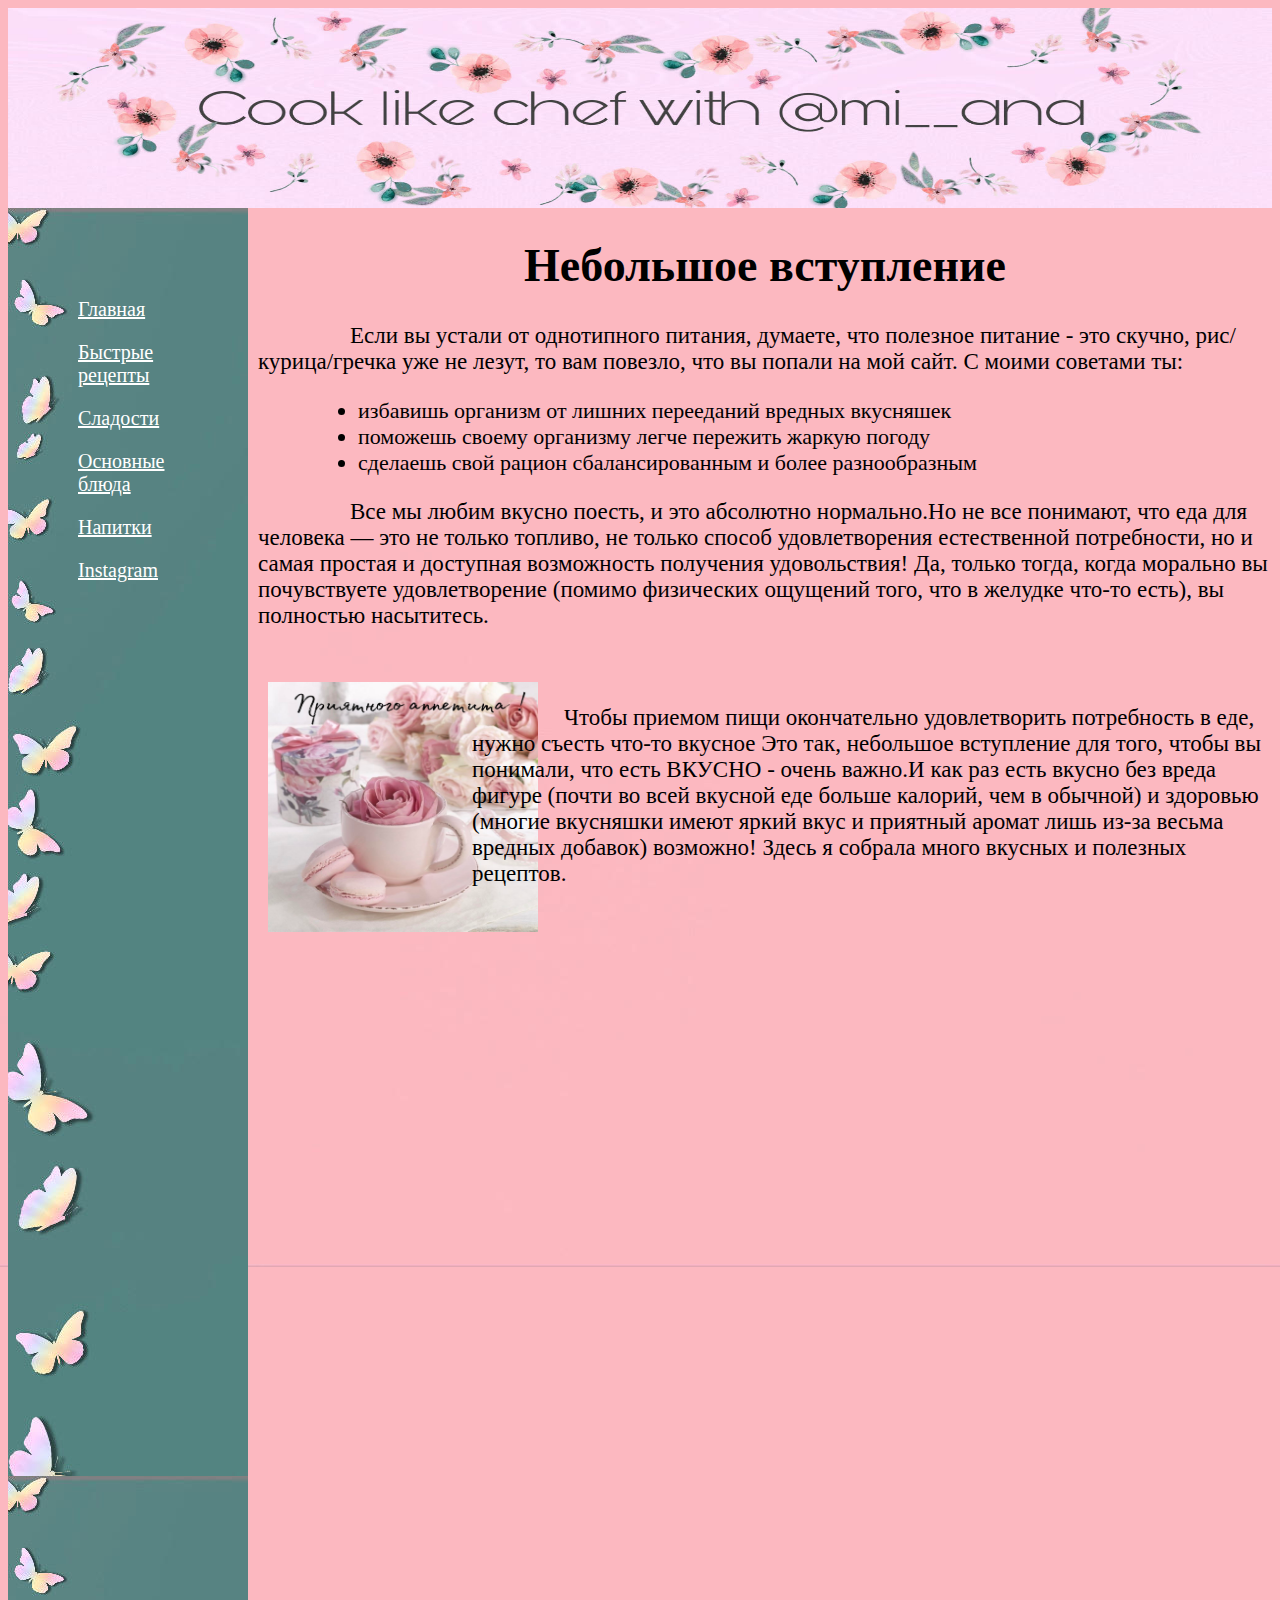
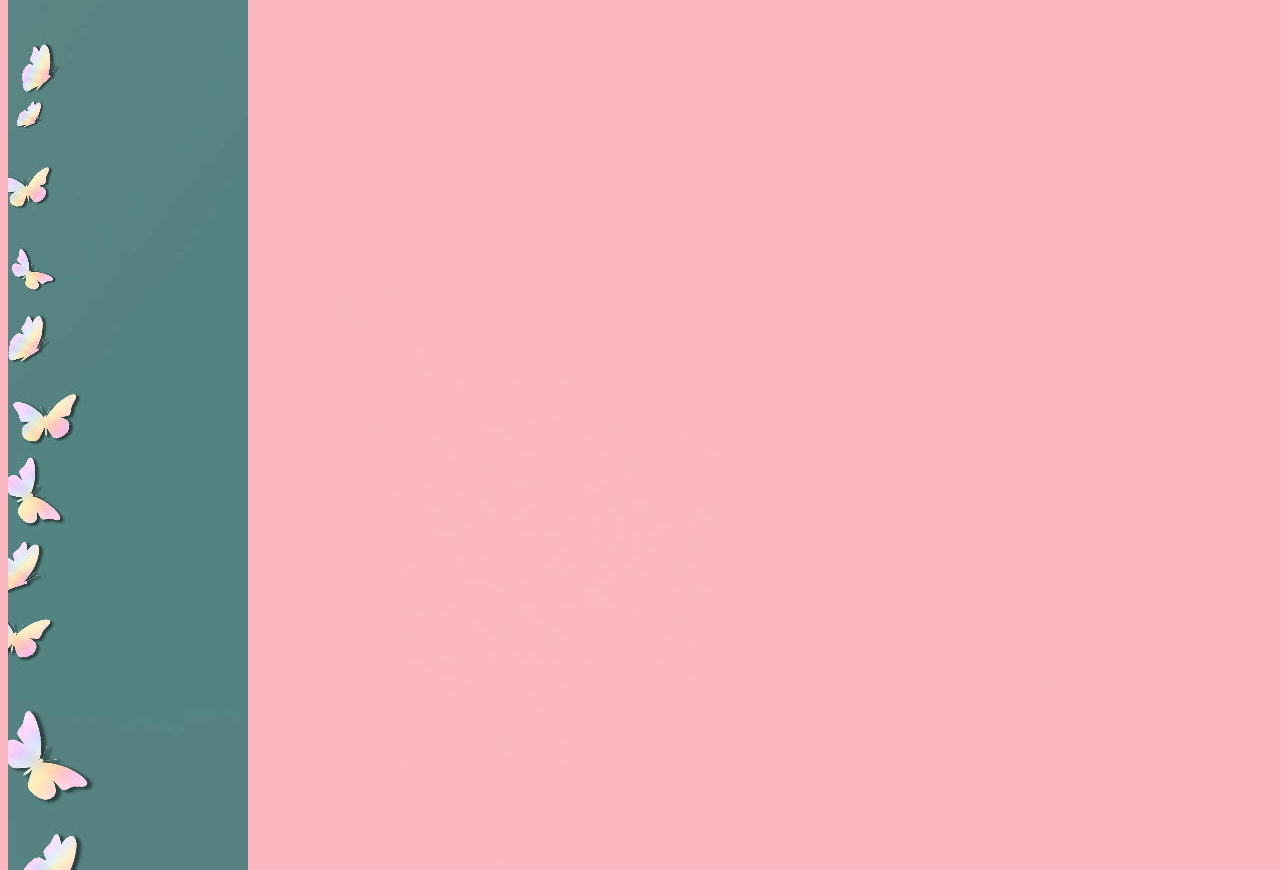
<file: index.html>
<html>
 <head>
  <title> Cook like chef </title>
   <meta charset="utf-8">
    <link rel="stylesheet" type="text/css" href="style.css">
 </head>
  <body class="all" link="white" vlink="#E0FFFF">

     <img src="images/top.jpeg" width="100%" height="200px">
    
        <div class="div">
         <p>
          <p> <a href="index.html"> Главная </a> </p> 
          <p> <a href="quickrecipes.html"> Быстрые рецепты </a> </p>
          <p> <a href="sweets.html"> Сладости  </a> </p> 
          <p> <a href="maindishes.html"> Основные блюда  </a> </p> 
          <p> <a href="drinks.html"> Напитки </a> </p> 
          <p> <a href="https://instagram.com/mi__ana?igshid=5a2rsroiq07w"> Instagram </a> </p>
          </p>

      
          </div>

          <div class="div2">

          	
          	
            <h1 align="center"> Небольшое вступление </h1>
             <p class="p1"> 
             
               <p class="p1"> Если вы устали от однотипного питания, думаете, что полезное питание - это скучно, рис/курица/гречка уже не лезут, то вам повезло, что вы попали на мой сайт.
              <p2> С моими советами ты:
              <ul class="ul">
                <li type="disc">         избавишь организм от лишних перееданий вредных вкусняшек </li>
                <li type="disc">         поможешь своему организму легче пережить жаркую погоду </li>
                <li type="disc">         сделаешь свой рацион сбалансированным и более разнообразным </li>
              </ul>
               <p class="p1">
                Все мы любим вкусно поесть, и это абсолютно нормально.Но не все понимают, что еда для человека — это не только топливо, не только способ удовлетворения естественной потребности, но и самая простая и доступная возможность получения удовольствия! Да, только тогда, когда морально вы почувствуете удовлетворение (помимо физических ощущений того, что в желудке что-то есть), вы полностью насытитесь. 
            </p>
           </p2>
          </p1>
         </p>

<div class="div3">  
<img src="images/1.jpeg" width="270" height="250" align="left">
</div>
<div class="div7"> 
	 <p class="p1">
                Чтобы приемом пищи окончательно удовлетворить потребность в еде, нужно съесть что-то вкусное Это так, небольшое вступление для того, чтобы вы понимали, что есть ВКУСНО - очень важно.И как раз есть вкусно без вреда фигуре (почти во всей вкусной еде больше калорий, чем в обычной) и здоровью (многие вкусняшки имеют яркий вкус и приятный аромат лишь из-за весьма 
                вредных добавок) возможно! Здесь я собрала много вкусных и полезных рецептов. 
     </p>

</div>


       

</body>
</html>
</file>
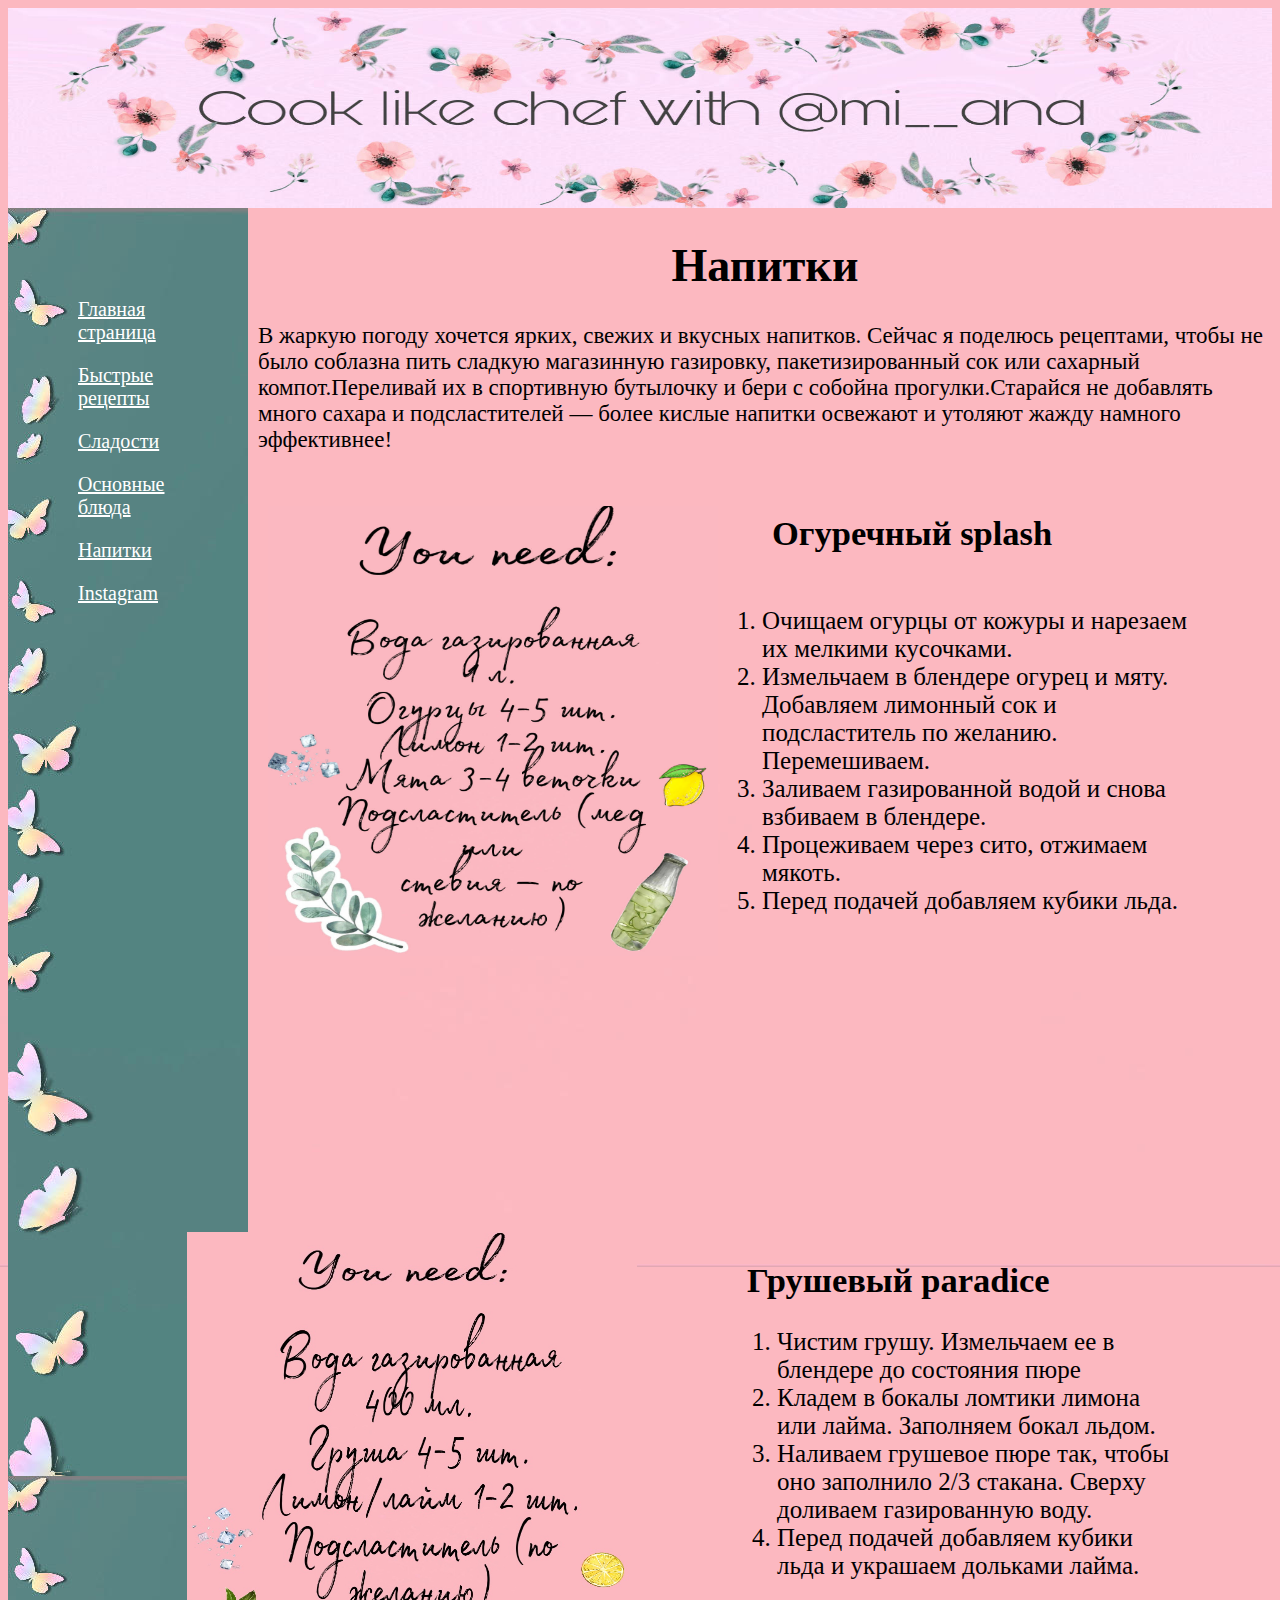
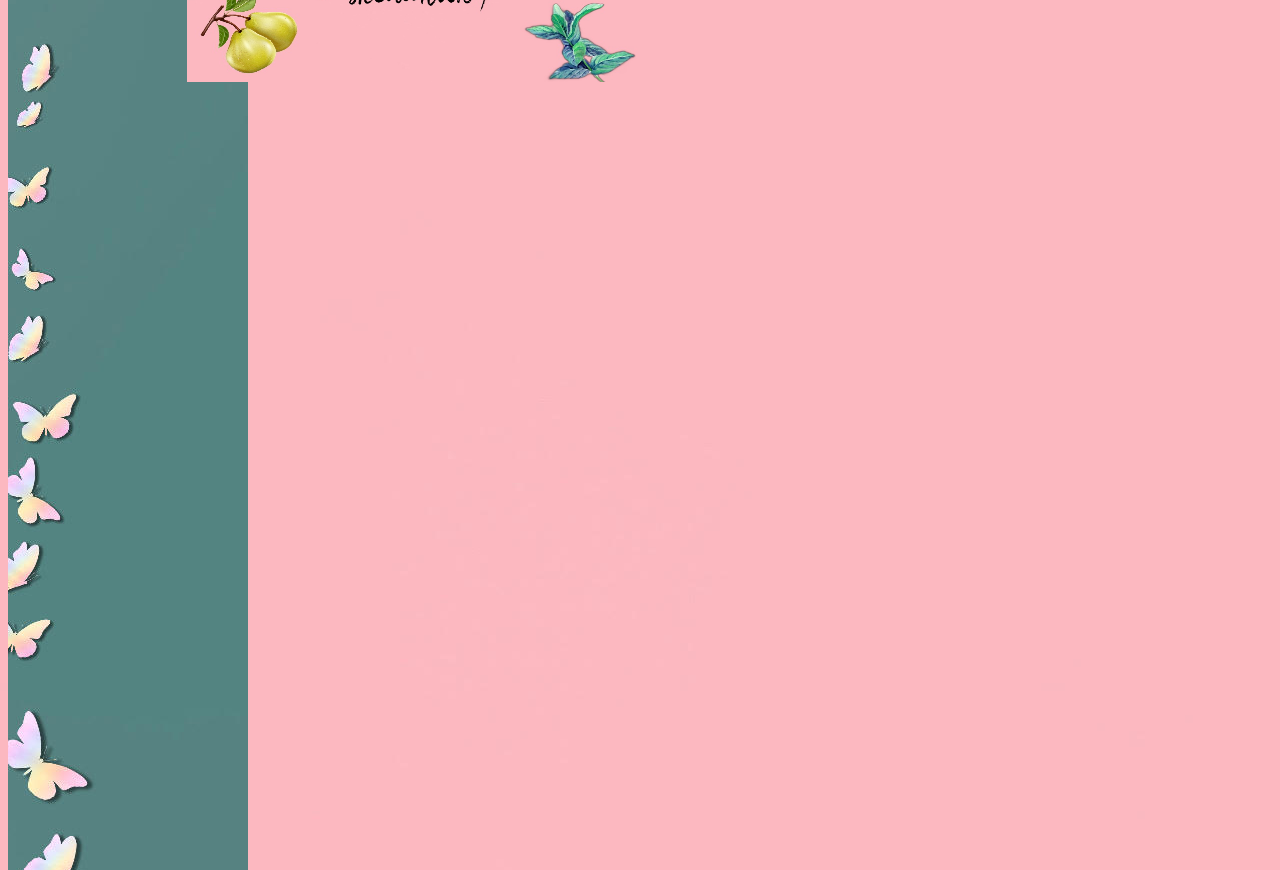
<file: drinks.html>
<html>
 <head>
  <title> Cook like chef </title>
   <meta charset="utf-8">
    <link rel="stylesheet" type="text/css" href="style.css">
 </head>
  <body class="all" link="white" vlink="#E0FFFF">

     <img src="images/top.jpeg" width="100%" height="200px">
    
        <div class="div">
         <p>
          <p> <a href="index.html"> Главная страница </a> </p> 
          <p> <a href="quickrecipes.html"> Быстрые рецепты </a> </p>
          <p> <a href="sweets.html"> Сладости  </a> </p> 
          <p> <a href="maindishes.html"> Основные блюда  </a> </p> 
          <p> <a href="drinks.html"> Напитки </a> </p> 
          <p> <a href="https://instagram.com/mi__ana?igshid=5a2rsroiq07w"> Instagram </a> </p>
          </p>

      
          </div>

          <div class="div2">

            
            
            <h1 align="center"> Напитки </h1>
             <p> 
              В жаркую погоду хочется ярких, свежих и вкусных напитков. Сейчас я поделюсь рецептами, чтобы не было соблазна пить сладкую магазинную газировку, пакетизированный сок или сахарный компот.Переливай их в спортивную бутылочку и бери с собойна прогулки.Старайся не добавлять много сахара и подсластителей — более кислые напитки освежают и утоляют жажду намного эффективнее!                            
           </p>          


<div class="div3">
<img src="images/drink1.jpeg" align="left" height="450" width="450">
</div>
<div class="div4">
<h2 align="left"> Огуречный splash </h2> 
<div class="div4">
  <ol class="ol">
      <li> Очищаем огурцы от кожуры и нарезаем их мелкими кусочками. </li> 
      <li> Измельчаем в блендере огурец и мяту. Добавляем лимонный сок и подсластитель по желанию. Перемешиваем. </li>
      <li> Заливаем газированной водой и снова взбиваем в блендере. </li>
      <li> Процеживаем через сито, отжимаем мякоть. </li>
      <li> Перед подачей добавляем кубики льда. </li>
  </ol>             
     </p>
    </p>
</div>
  
  <div class="div5">
    <h2 align="left">  Грушевый paradice </h2>
 <ol class="ol1">
      <li> Чистим грушу. Измельчаем ее в блендере до состояния пюре </li> 
      <li> Кладем в бокалы ломтики лимона или лайма. Заполняем бокал льдом. </li>
      <li> Наливаем грушевое пюре так, чтобы оно заполнило 2/3 стакана. Сверху доливаем газированную воду. </li>
      <li> Перед подачей добавляем кубики льда и украшаем дольками лайма. </li>
  </ol>  
  </div>
 <div class="div6">
<img src="images/drink2.jpeg" align="left" height="450" width="450">
 </div>
</file>
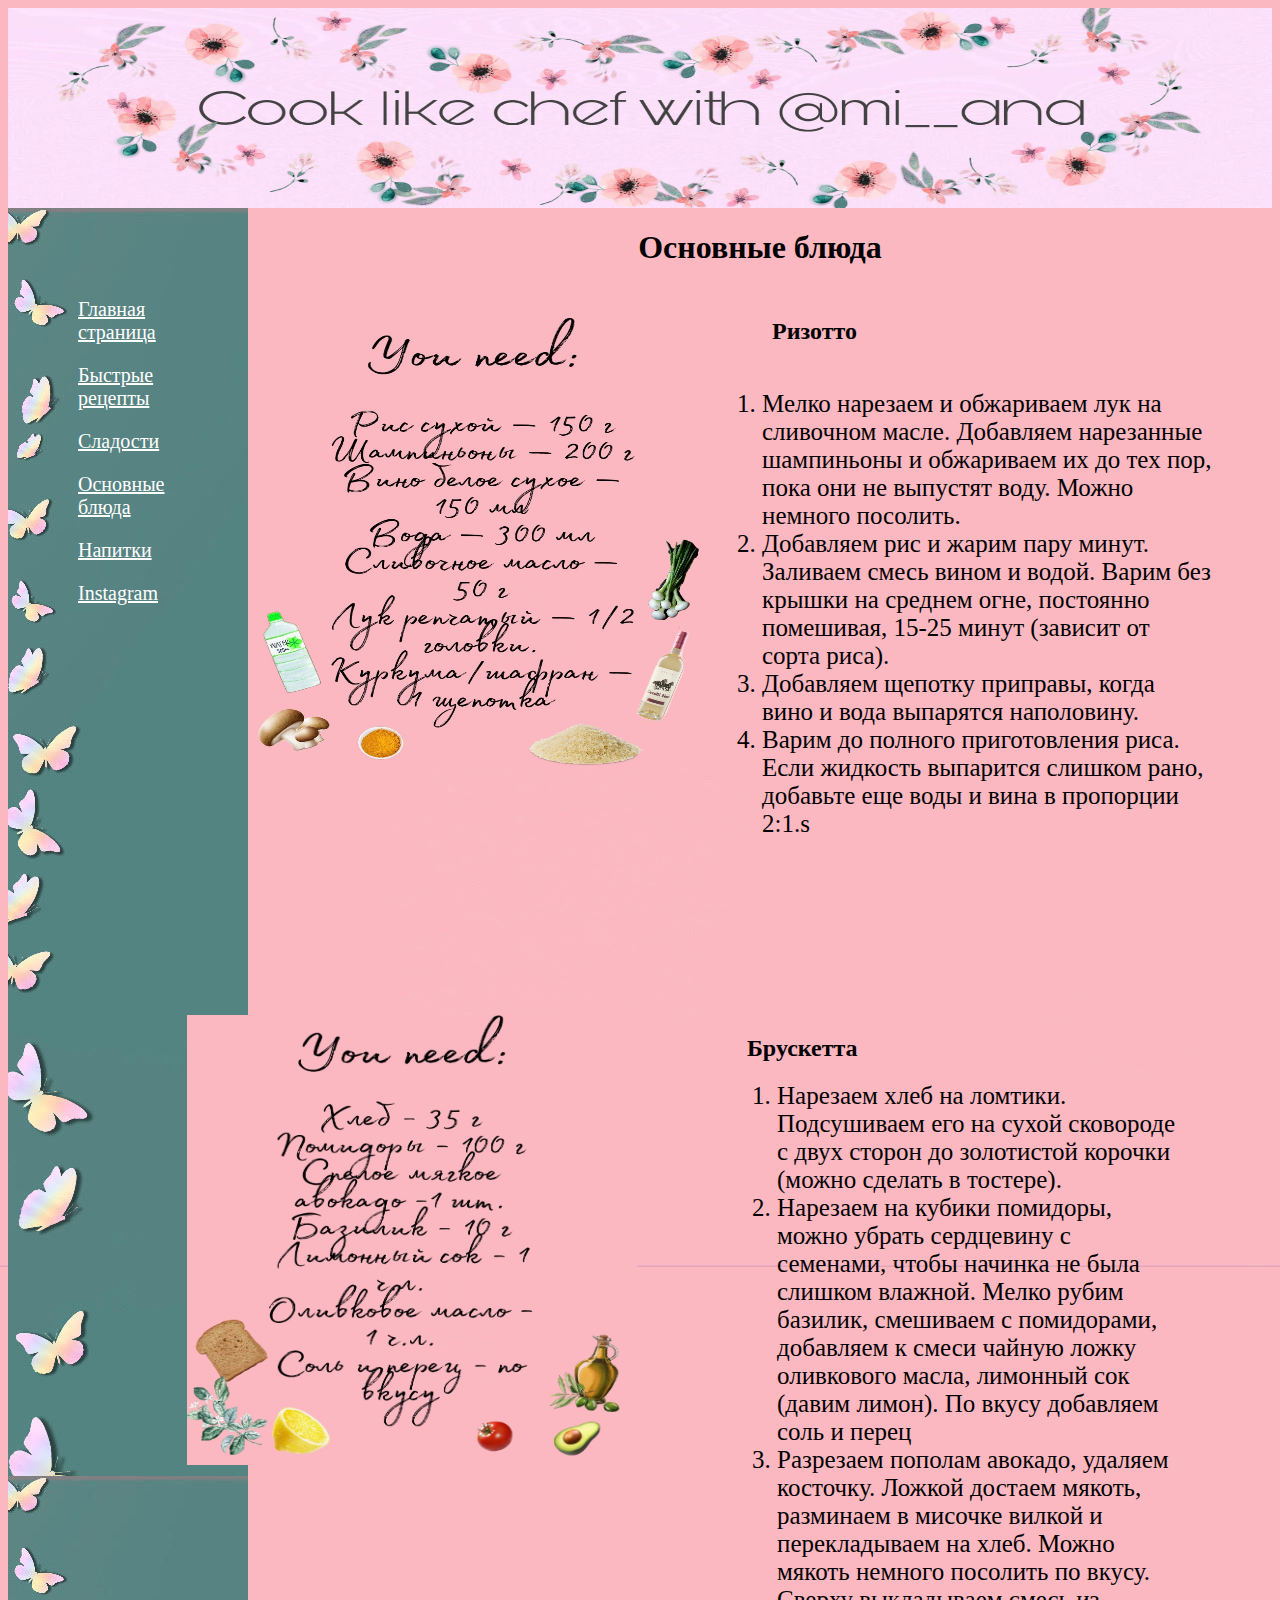
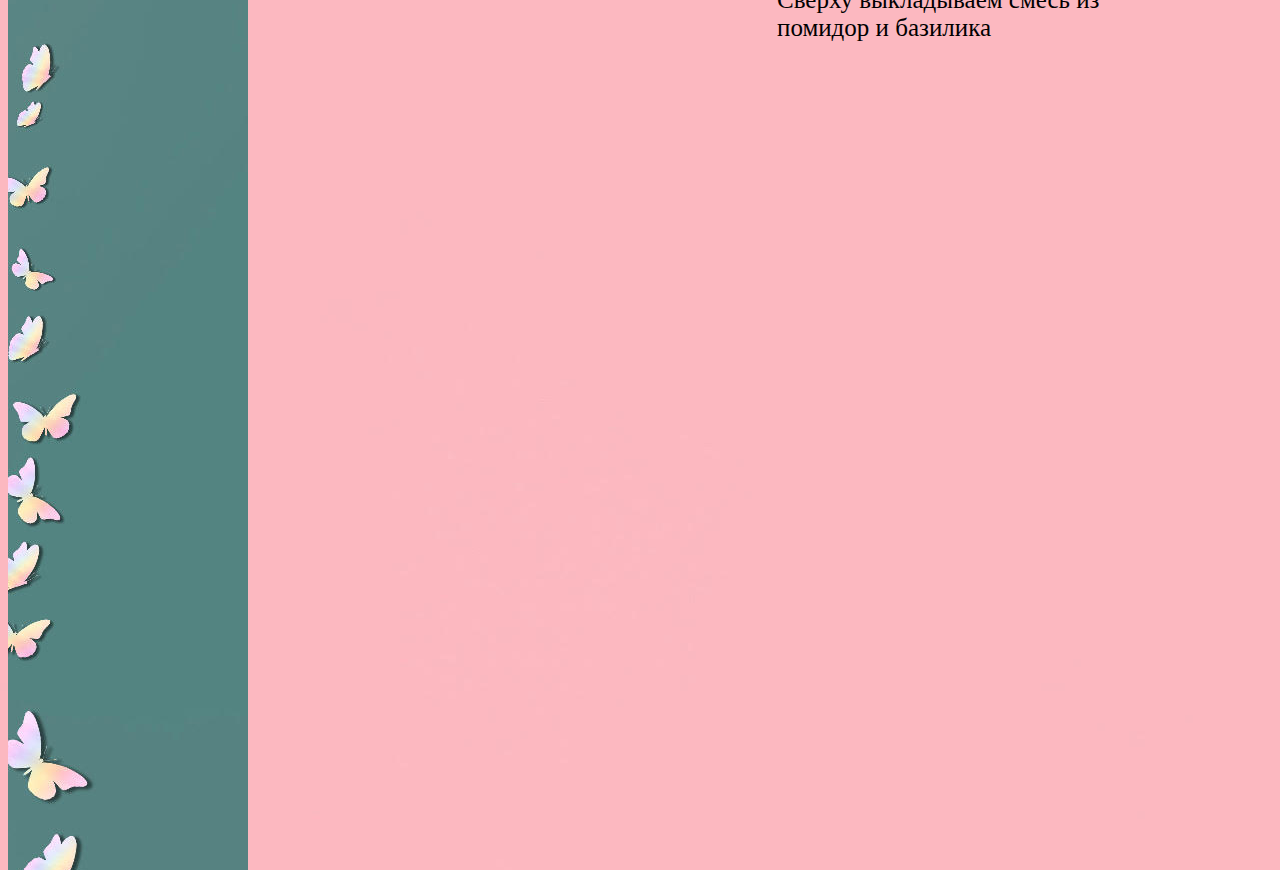
<file: maindishes.html>
<html>
 <head>
  <title> Cook like chef </title>
   <meta charset="utf-8">
    <link rel="stylesheet" type="text/css" href="style.css">
 </head>
  <body class="all" link="white" vlink="#E0FFFF">

     <img src="images/top.jpeg" width="100%" height="200px">
    
        <div class="div">
         <p>
          <p> <a href="index.html"> Главная страница </a> </p> 
          <p> <a href="quickrecipes.html"> Быстрые рецепты </a> </p>
          <p> <a href="sweets.html"> Сладости  </a> </p> 
          <p> <a href="maindishes.html"> Основные блюда  </a> </p> 
          <p> <a href="drinks.html"> Напитки </a> </p> 
          <p> <a href="https://instagram.com/mi__ana?igshid=5a2rsroiq07w"> Instagram </a> </p>
          </p>

      
          </div>
          <div>
            <h1 align="center"> Основные блюда </h1>


<div class="div3">
<img src="images/main3.jpeg" align="left" height="450" width="450">
</div>
<div class="div4">
<h2 align="left"> Ризотто </h2> 
<div class="div4">
  <ol class="ol">
      <li> Мелко нарезаем и обжариваем лук на сливочном масле. Добавляем нарезанные шампиньоны и обжариваем их до тех пор, пока они не выпустят воду. Можно немного посолить. </li> 
      <li>Добавляем рис и жарим пару минут. Заливаем смесь вином и водой. Варим без крышки на среднем огне, постоянно помешивая, 15-25 минут (зависит от сорта риса).</li>
      <li>Добавляем щепотку приправы, когда вино и вода выпарятся наполовину. </li>
      <li> Варим до полного приготовления риса. Если жидкость выпарится слишком рано, добавьте еще воды и вина в пропорции 2:1.s </li>
  </ol>             
     </p>
    </p>
</div>
  
  <div class="div5">
    <h2 align="left">  Брускетта </h2>
 <ol class="ol1">
      <li> Нарезаем хлеб на ломтики. Подсушиваем его на сухой сковороде с двух сторон до золотистой корочки (можно сделать в тостере).
     </li.>
      <li> Нарезаем на кубики помидоры, можно убрать сердцевину с семенами, чтобы начинка не была слишком влажной. Мелко рубим базилик, смешиваем с помидорами, добавляем к смеси чайную ложку оливкового масла, лимонный сок (давим лимон). По вкусу добавляем соль и перец
      </li>
      <li> Разрезаем пополам авокадо, удаляем косточку. Ложкой достаем мякоть, разминаем в мисочке вилкой и перекладываем на хлеб. Можно мякоть немного посолить по вкусу. Сверху выкладываем смесь из помидор и базилика </li>
  </ol>  
  </div>
 <div class="div6">
<img src="images/main4.jpeg" align="left" height="450" width="450">
 </div>
</file>
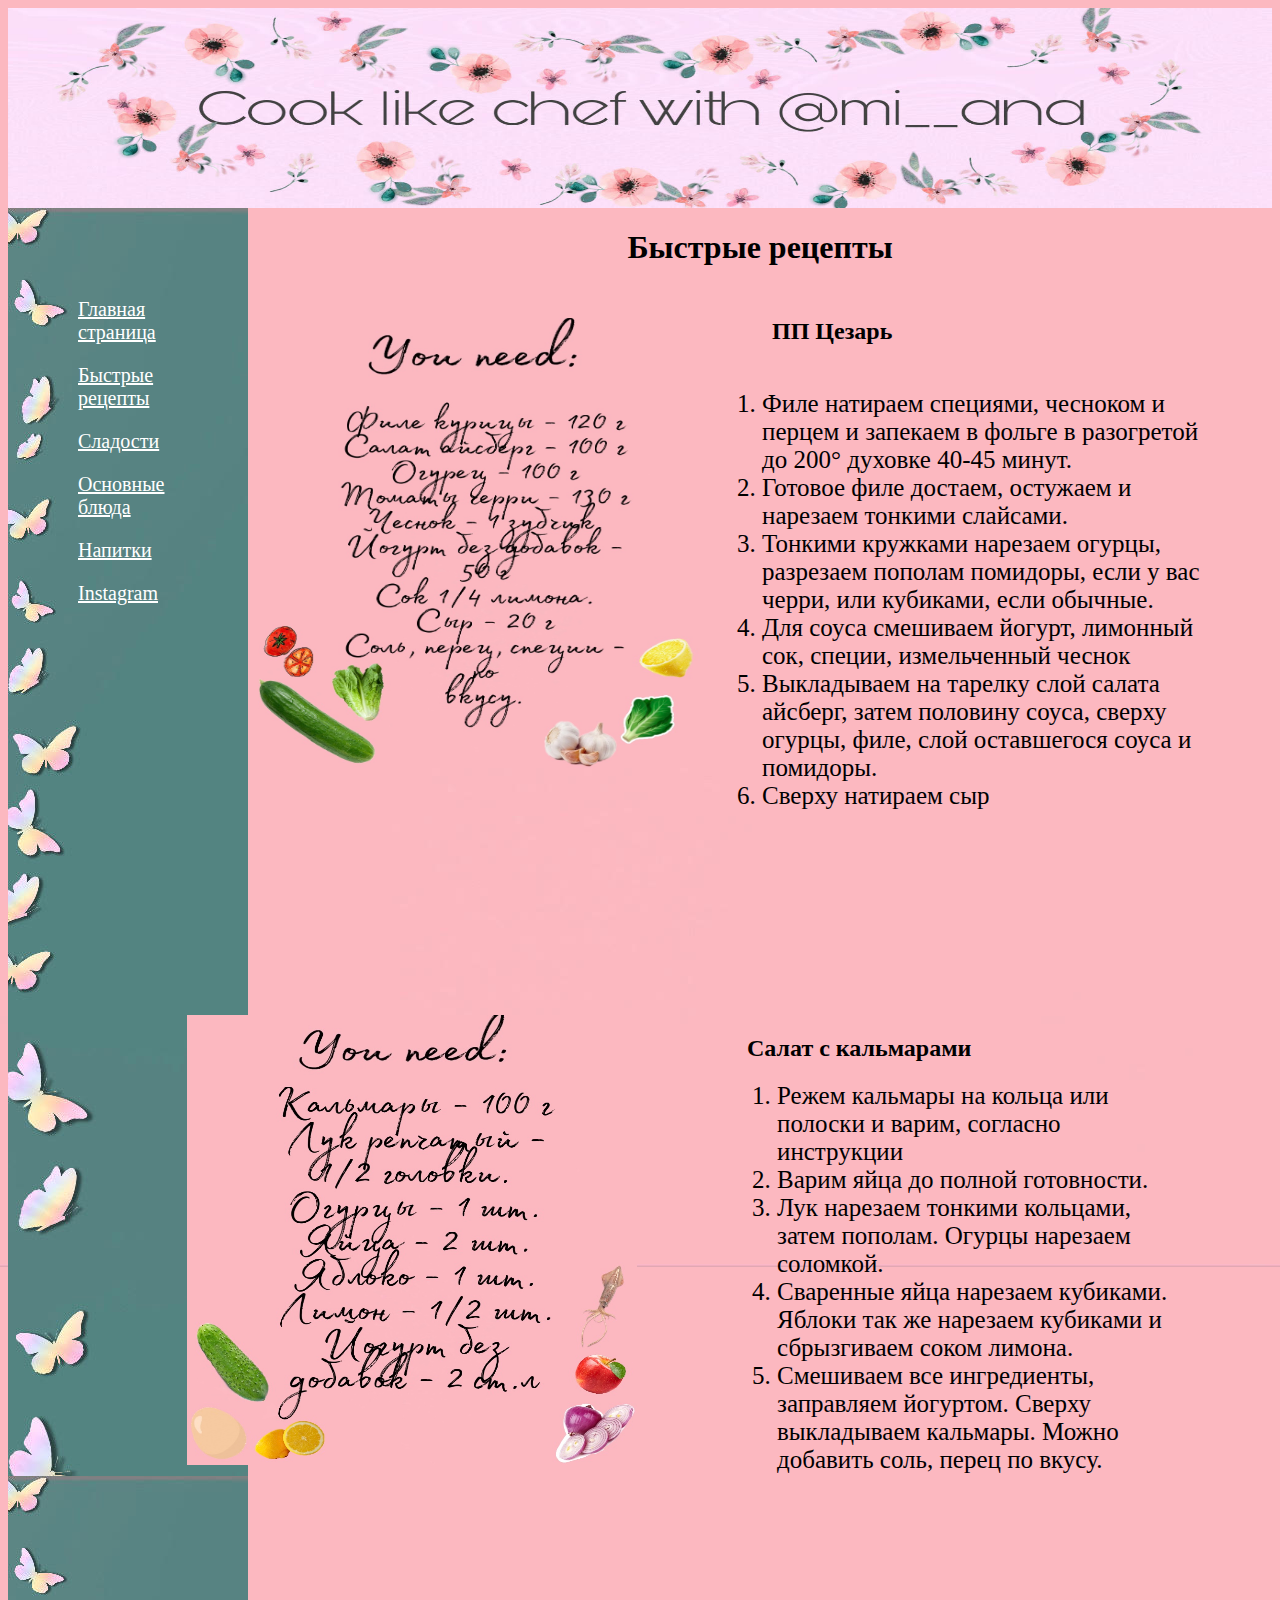
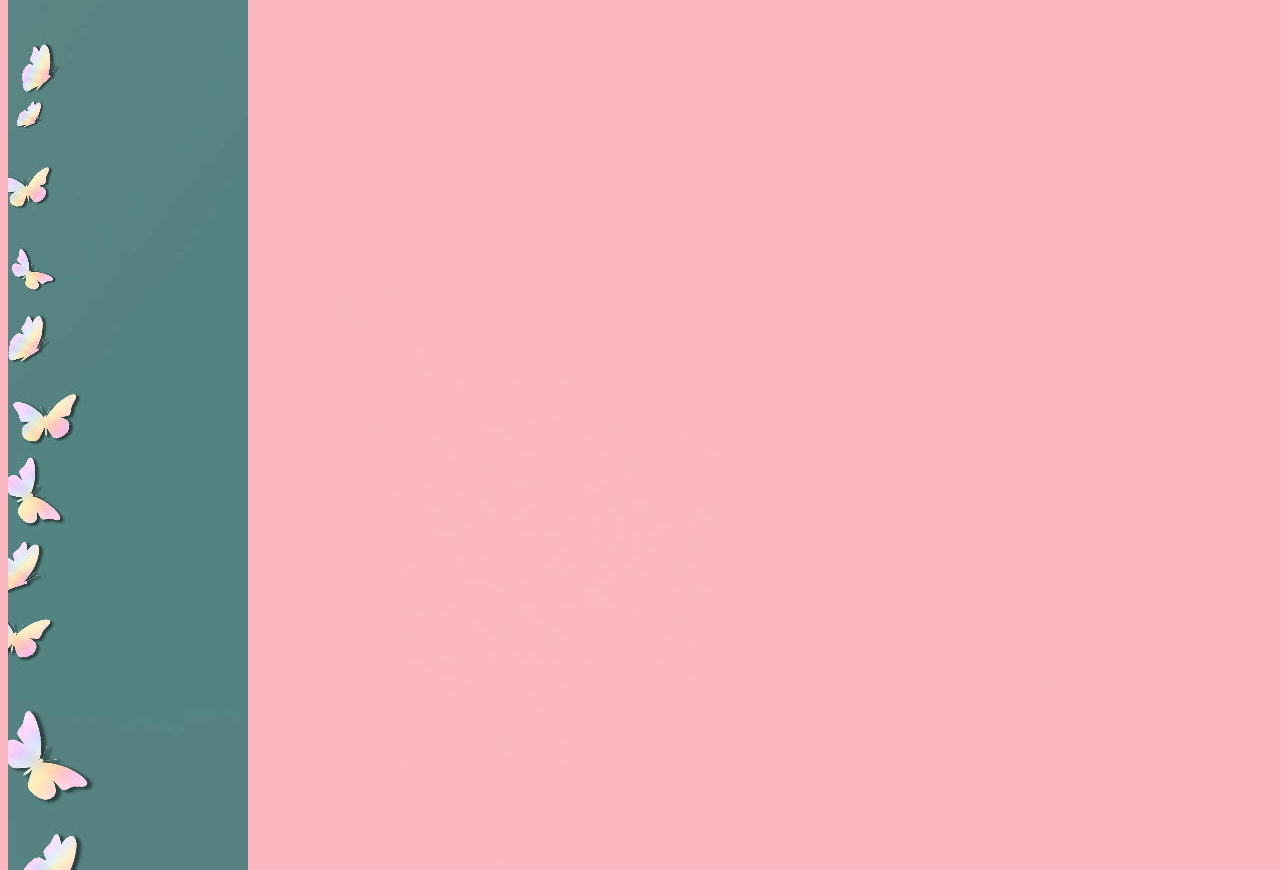
<file: quickrecipes.html>
<html>
 <head>
  <title> Cook like chef </title>
   <meta charset="utf-8">
    <link rel="stylesheet" type="text/css" href="style.css">
 </head>
  <body class="all" link="white" vlink="#E0FFFF">

     <img src="images/top.jpeg" width="100%" height="200px">
    
        <div class="div">
         <p>
          <p> <a href="index.html"> Главная страница </a> </p> 
          <p> <a href="quickrecipes.html"> Быстрые рецепты </a> </p>
          <p> <a href="sweets.html"> Сладости  </a> </p> 
          <p> <a href="maindishes.html"> Основные блюда  </a> </p> 
          <p> <a href="drinks.html"> Напитки </a> </p> 
          <p> <a href="https://instagram.com/mi__ana?igshid=5a2rsroiq07w"> Instagram </a> </p>
          </p>

      
          </div>
          <div>
            <h1 align="center"> Быстрые рецепты </h1>

<div class="div3">
<img src="images/main1.jpeg" align="left" height="450" width="450">
</div>
<div class="div4">
<h2 align="left"> ПП Цезарь </h2> 
<div class="div4">
  <ol class="ol">
      <li> Филе натираем специями, чесноком и перцем и запекаем в фольге в разогретой до 200° духовке 40-45 минут. </li> 
      <li> Готовое филе достаем, остужаем и нарезаем тонкими слайсами. </li>
      <li> Тонкими кружками нарезаем огурцы, разрезаем пополам помидоры, если у вас черри, или кубиками, если обычные.</li>
      <li> Для соуса смешиваем йогурт, лимонный сок, специи, измельченный чеснок</li>
      <li> Выкладываем на тарелку слой салата айсберг, затем половину соуса, сверху огурцы, филе, слой оставшегося соуса и помидоры. </li>
      <li> Сверху натираем сыр </li>
  </ol>             
     </p>
    </p>
</div>
  
  <div class="div5">
    <h2 align="left">  Салат с кальмарами </h2>
 <ol class="ol1">
      <li> Режем кальмары на кольца или полоски и варим, согласно инструкции </li> 
      <li> Варим яйца до полной готовности. </li>
      <li> Лук нарезаем тонкими кольцами, затем пополам. Огурцы нарезаем соломкой. </li>
      <li> Сваренные яйца нарезаем кубиками. Яблоки так же нарезаем кубиками и сбрызгиваем соком лимона.</li>
      <li> Смешиваем все ингредиенты, заправляем йогуртом. Сверху выкладываем кальмары. Можно добавить соль, перец по вкусу. </li>

  </ol>  
  </div>
 <div class="div6">
<img src="images/main2.jpeg" align="left" height="450" width="450">
 </div>
</file>
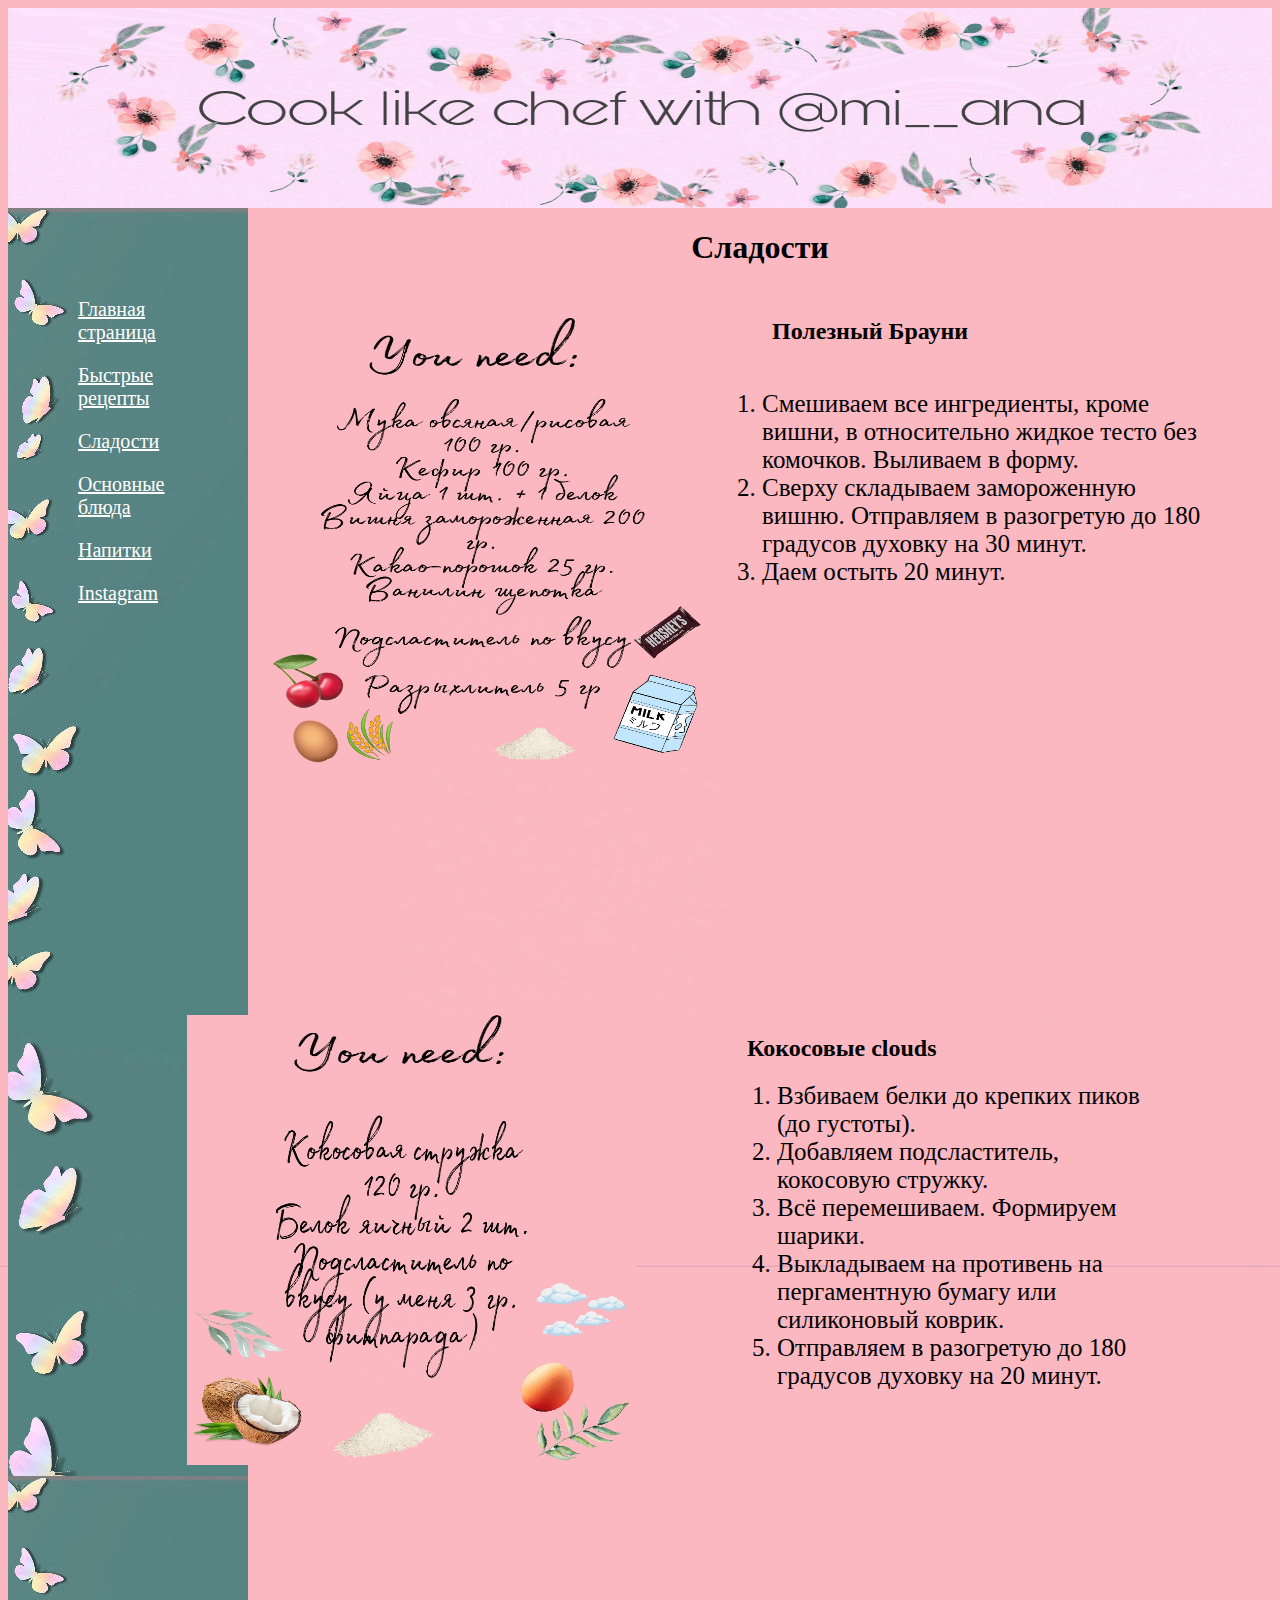
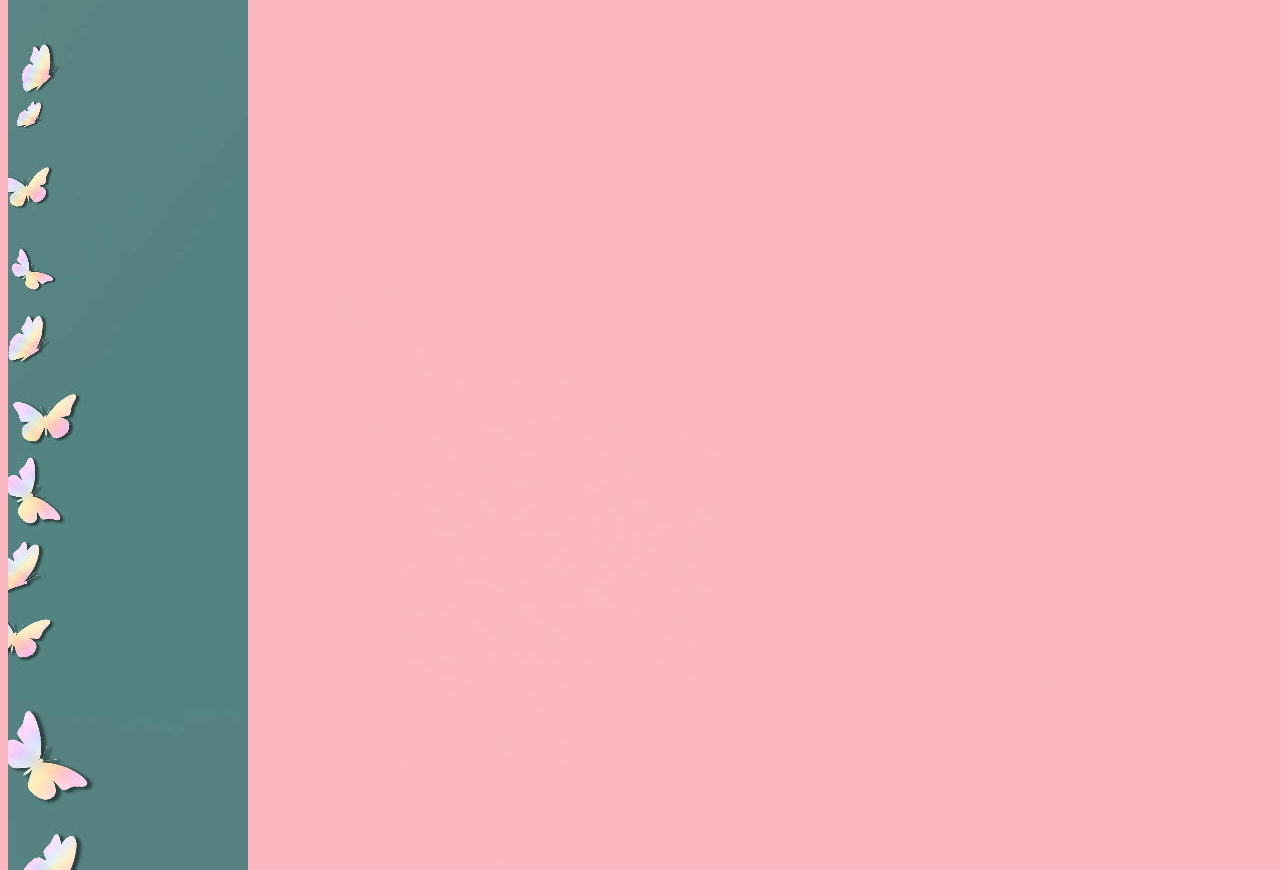
<file: sweets.html>
<html>
 <head>
  <title> Cook like chef </title>
   <meta charset="utf-8">
    <link rel="stylesheet" type="text/css" href="style.css">
 </head>
  <body class="all" link="white" vlink="#E0FFFF">

     <img src="images/top.jpeg" width="100%" height="200px">
    
        <div class="div">
         <p>
          <p> <a href="index.html"> Главная страница </a> </p> 
          <p> <a href="quickrecipes.html"> Быстрые рецепты </a> </p>
          <p> <a href="sweets.html"> Сладости  </a> </p> 
          <p> <a href="maindishes.html"> Основные блюда  </a> </p> 
          <p> <a href="drinks.htmlы"> Напитки </a> </p> 
          <p> <a href="https://instagram.com/mi__ana?igshid=5a2rsroiq07w"> Instagram </a> </p>
          </p>

      
          </div>
          <div>
            <h1 align="center"> Сладости </h1>


<div class="div3">
<img src="images/sweet2.jpeg" align="left" height="450" width="450">
</div>
<div class="div4">
<h2 align="left"> Полезный Брауни </h2> 
<div class="div4">
  <ol class="ol">
      <li> Смешиваем все ингредиенты, кроме вишни, в относительно жидкое тесто без комочков. Выливаем в форму. </li> 
      <li>Сверху складываем замороженную вишню. Отправляем в разогретую до 180 градусов духовку на 30 минут.</li>
      <li> Даем остыть 20 минут. </li>
  </ol>             
     </p>
    </p>
</div>
  
  <div class="div5">
    <h2 align="left">  Кокосовые clouds </h2>
 <ol class="ol1">
      <li> Взбиваем белки до крепких пиков (до густоты).</li> 
      <li> Добавляем подсластитель, кокосовую стружку. </li>
      <li> Всё перемешиваем. Формируем шарики. </li>
      <li> Выкладываем на противень на пергаментную бумагу или силиконовый коврик. </li>
      <li> Отправляем в разогретую до 180 градусов духовку на 20 минут. </li>

  </ol>  
  </div>
 <div class="div6">
<img src="images/sweet1.jpeg" align="left" height="450" width="450">
 </div>
</file>
<file: style.css>
.div {
	width: 100px;
	height: 240%;
	padding: 70px;
	background-image: url(images/div1.jpeg);
	font-size: 20px;
	float: left;
	text-align: justify;	
}
.div2 {
	 padding-left: 250px;
	 font-size: 23px; 
	
}
.div3 {
	width: 400px;
	height: 400px;
	float: left;
	margin-top: 30px;
	margin-left: 10px;
}
.div4  {
	float: right;
	width: 600px;
	height: 300px;
	margin: -10px;
	margin-right: -100px; 
	margin-top: 10px;
}
.div5 {
	float: left;
	width: 500px;
	height: 500px;
	margin-top: 350px;	
	margin-left: -25px;
}
.div6 {
	float: left;
	height: 400px;
	width: 300px; 
	margin-left: -1060px; 
	margin-top: 350px; 
}
.div7 {
	float: right;
	width: 800px;
	height: 300px;
	margin-top: -400px;
}
.p1 {
	text-indent: 8ch;
    font-family: segoe ui;
	margin-left: 30px
	font-size: 30px;
}
.all {
	background-image: url(images/background.jpeg);
	font-family: "segoe script";
}
.ul {
	 padding-left: 100px;
	 font-family: segoe ui;
     font-size: 22px;
}
.ol {
	 font-family: segoe ui;
	 font-size: 25px;
	 margin: -150px;
	 margin-top: 50px; 
	 width: 450px;
	 height: 320px;
	 margin-top: 15px; 
}
.ol1 {
	 font-family: segoe ui;
	 font-size: 25px;
	 margin-left: -10px;
	 margin-top: 10px; 
	 width: 400px;
	 height: 400px;
}
</file>
